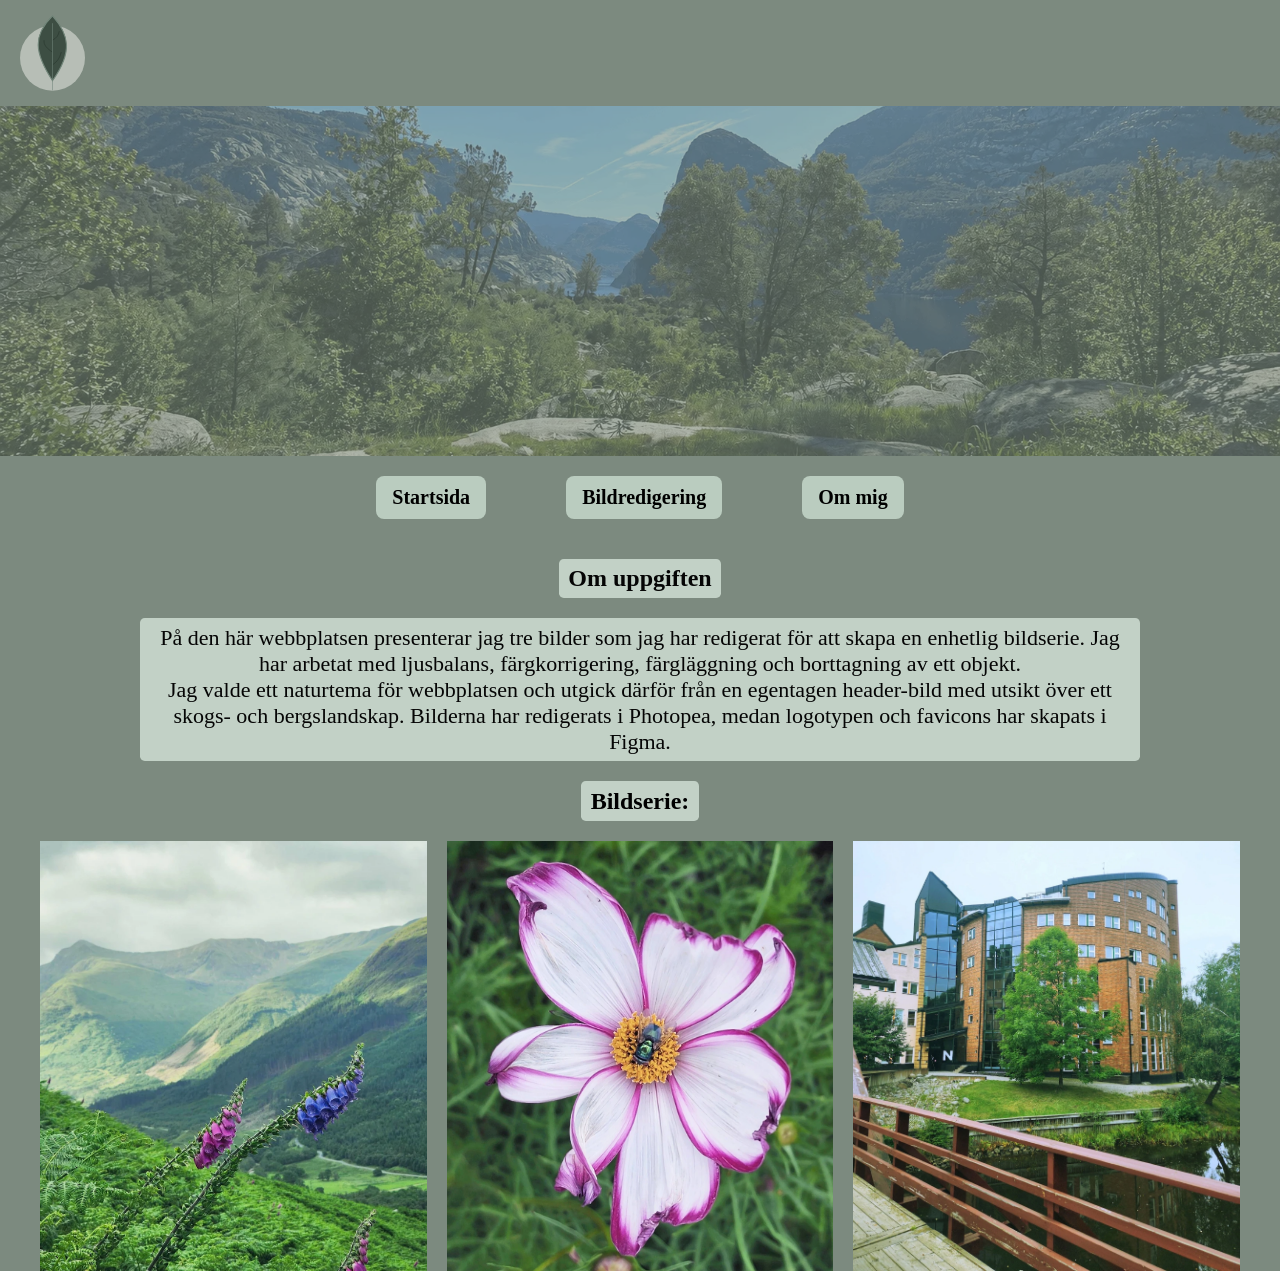
<file: index.html>
<!DOCTYPE html>
<html lang="sv">
<head>
    <meta charset="UTF-8">
    <meta name="viewport" content="width=device-width, initial-scale=1.0">
    <title>Startsida</title>
    <link rel="stylesheet" href="style.css">
<link rel="icon" type="image/png" sizes="32x32" href="favicon.png">
<link rel="icon" type="image/x-icon" href="favicon.ico">
<meta name="description" content="En bildserie med tre naturinspirerade fotografier som har redigerats i Photopea.">
</head>

<body>

    <header>

       <a href="index.html" class="logo-link">
            <img src="images/logo.svg" alt="Logotyp" class="site-logo" width="65" height="76">
        </a>

               <picture>
            <source srcset="images/header.webp" type="image/webp">
            <img src="images/header-komprimerad.jpg"
                 alt="Headerbild som föreställer ett skogs- och bergslandskap"
                 class="header-image"
                 width="1672"
                 height="730"
                 fetchpriority="high">
        </picture>

        <nav>
            <a href="index.html">Startsida</a>
            <a href="bildredigering.html">Bildredigering</a>
            <a href="om-mig.html">Om mig</a>
        </nav>
    </header>

    <main>

    <section class="intro">
        <h1>Om uppgiften</h1>
        <p>
            På den här webbplatsen presenterar jag tre bilder som jag har redigerat för att skapa en enhetlig bildserie. Jag har arbetat med ljusbalans, färgkorrigering, färgläggning och borttagning av ett objekt. <br> Jag valde ett naturtema för webbplatsen och utgick därför från en egentagen header-bild med utsikt över ett skogs- och bergslandskap. Bilderna har redigerats i Photopea, medan logotypen och favicons har skapats i Figma.
        </p>
    </section>

      <section class="image-gallery">
    <h2>Bildserie:</h2>

          <div class="gallery-images">

        <picture>
             <source srcset="images/bildserie001.webp" type="image/webp">
                 <img src="images/bildserie001-komprimerad.jpg"
                         alt="Ett bergslandskap med blommor"
                         width="1467"
                         height="1100">
         </picture>

        <picture>
                    <source srcset="images/bildserie002.webp" type="image/webp">
                    <img src="images/bildserie002-komprimerad.jpg"
                         alt="Blomma med en fluga på"
                         width="1047"
                         height="1500">
        </picture>

        <picture>
                    <source srcset="images/bildserie003.webp" type="image/webp">
                    <img src="images/bildserie003-komprimerad.jpg"
                         alt="Mittuniversitetets campus i Sundsvall"
                         width="1730"
                         height="1800">
        </picture>


    </div>
</section>



    </main>

</body>
</html>
</file>
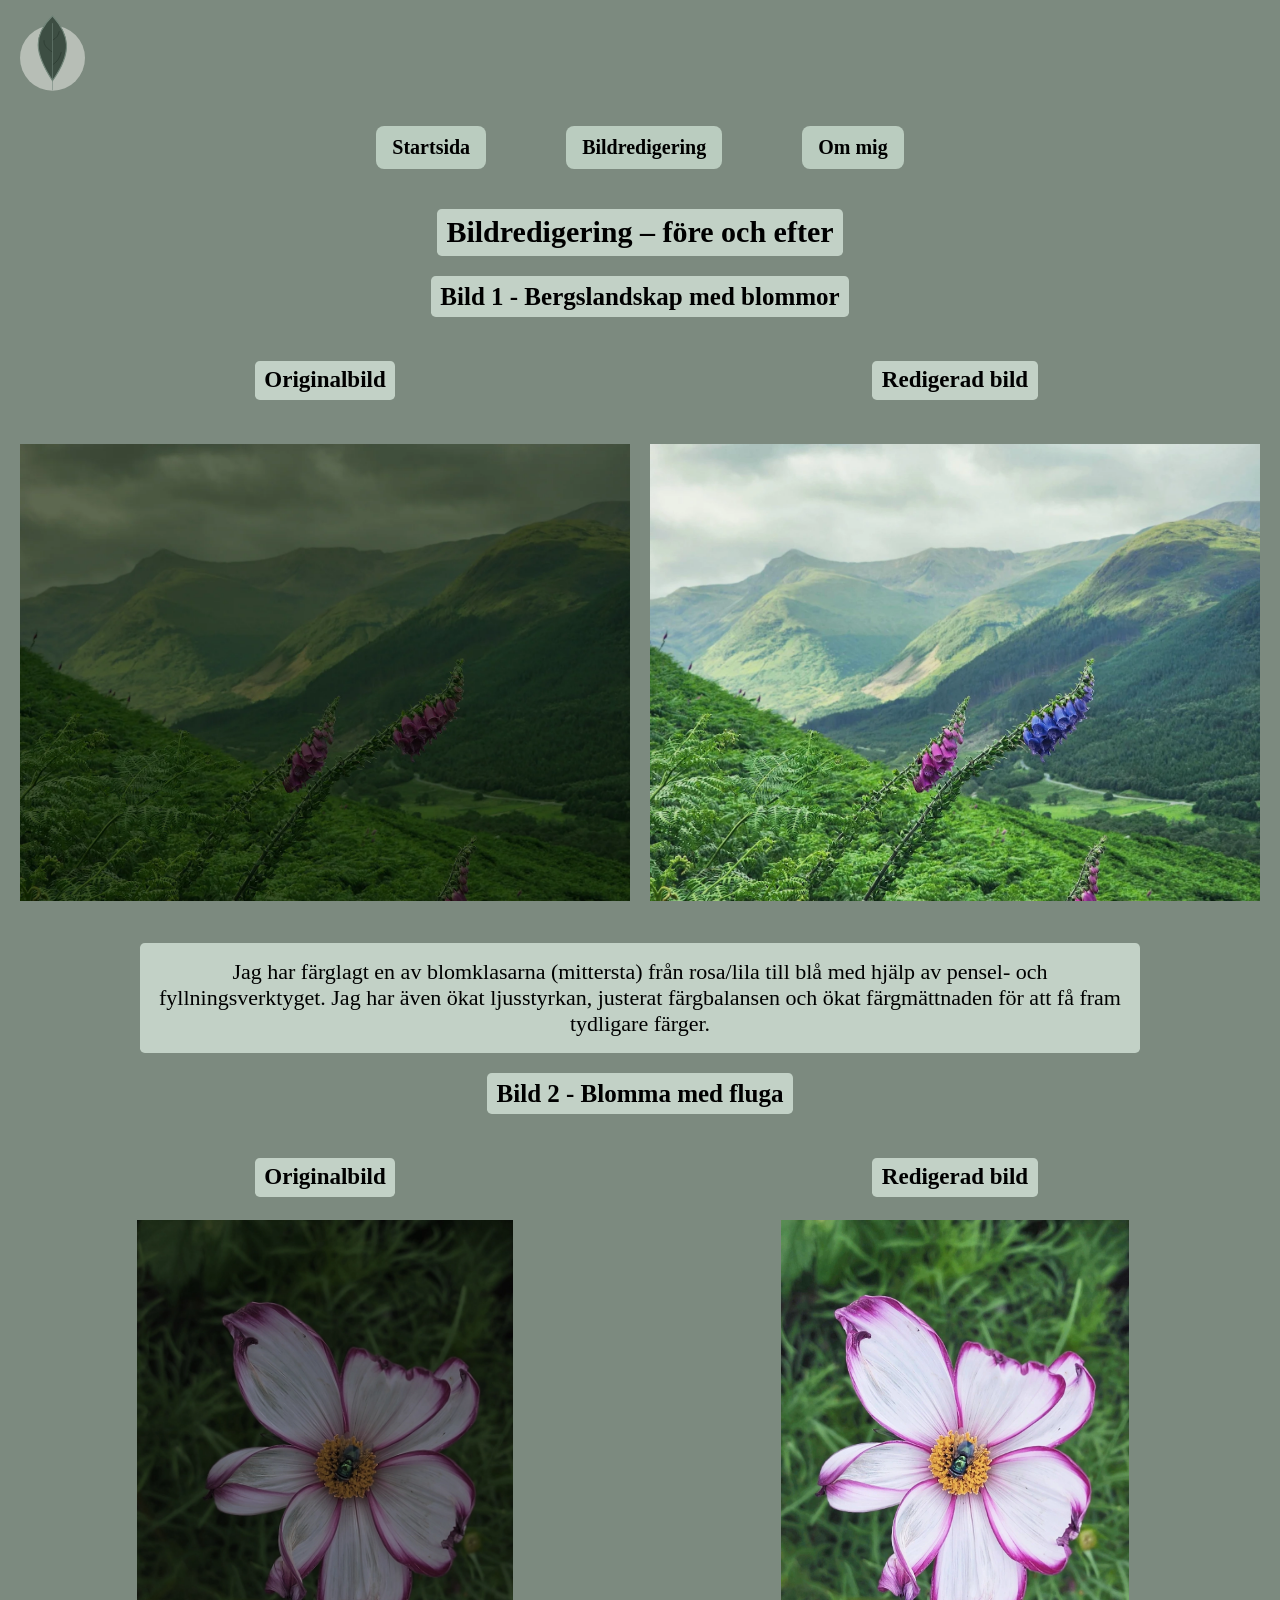
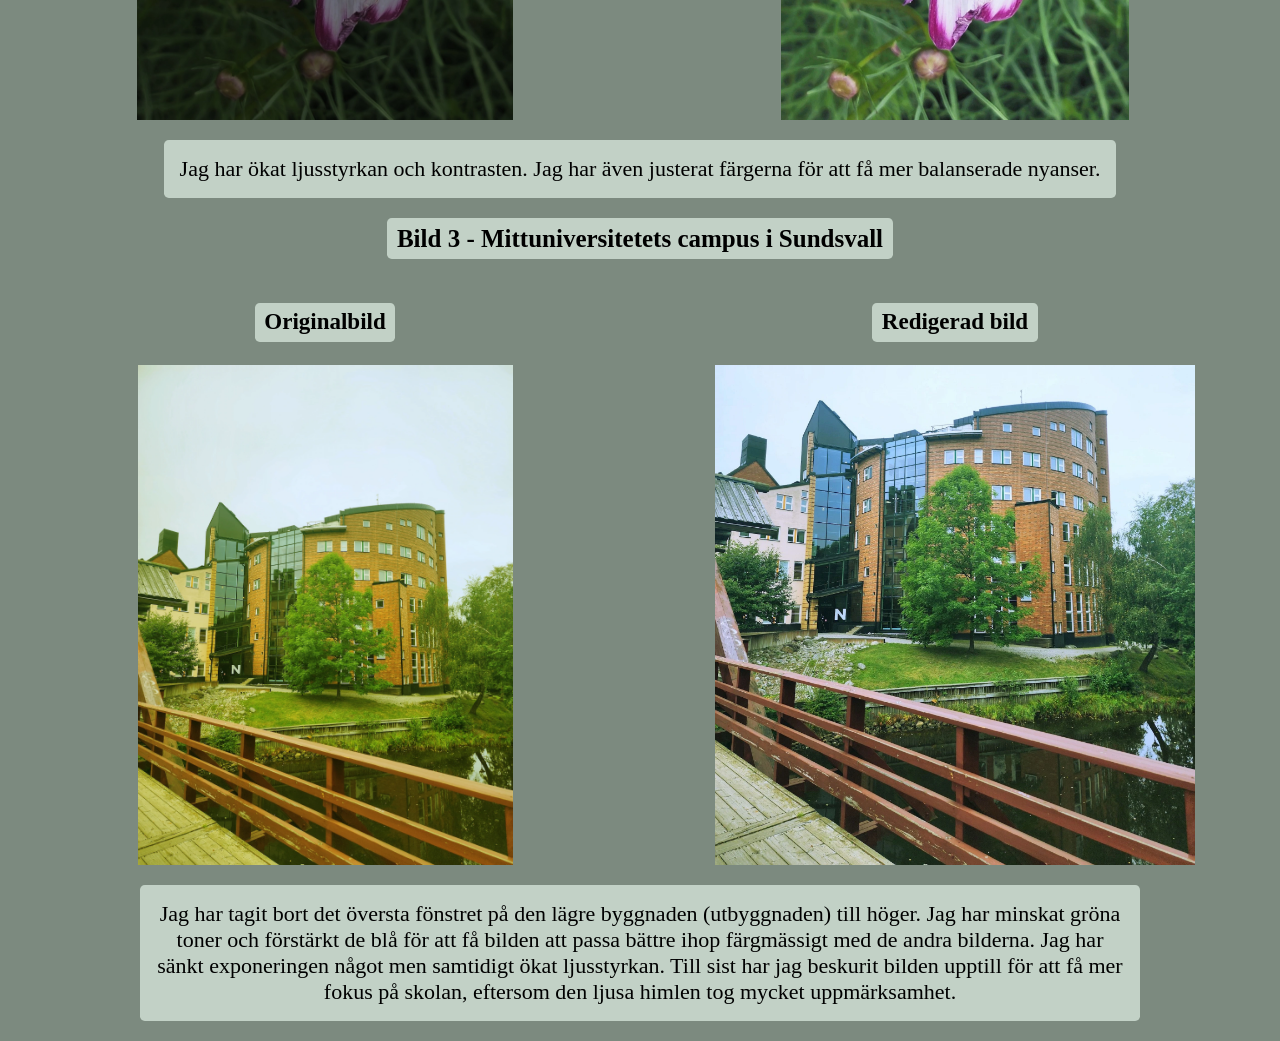
<file: bildredigering.html>
<!DOCTYPE html>
<html lang="sv">
<head>
    <meta charset="UTF-8">
    <meta name="viewport" content="width=device-width, initial-scale=1.0">
    <title>Bildredigering</title>
    <link rel="stylesheet" href="style.css">
    <link rel="icon" type="image/png" sizes="32x32" href="favicon.png">
    <link rel="icon" type="image/x-icon" href="favicon.ico">
    <meta name="description" content="Se originalbilder och redigerade versioner samt läs om bildredigeringen.">
</head>
<body>

    <header>
        <a href="index.html" class="logo-link">
    <img src="images/logo.svg" alt="Logotyp" class="site-logo" width="65" height="76">
        </a>

        <nav>
            <a href="index.html">Startsida</a>
            <a href="bildredigering.html">Bildredigering</a>
            <a href="om-mig.html">Om mig</a>
        </nav>
    </header>

    <main class="image-editing">

    <h1>Bildredigering – före och efter</h1>

    <section>
        <h2>Bild 1 - Bergslandskap med blommor</h2>

        <div class="image-comparison">
            <div>
                <h3>Originalbild</h3>
               <picture>
        <source srcset="images/001-original.webp" type="image/webp">
        <img src="images/001-original-komprimerad.jpg"
         alt="Originalbild som föreställer ett bergslandskap med blommor"
         width="1464"
         height="1098"
         fetchpriority="high">
                </picture>
            </div>

            <div>
                <h3>Redigerad bild</h3>
                <picture>
    <source srcset="images/bildserie001.webp" type="image/webp">
    <img src="images/bildserie001-komprimerad.jpg"
         alt="Redigerad bild som föreställer ett bergslandskap med blommor"
         width="1467"
         height="1100">
                </picture>
            </div>
        </div>

        <p>Jag har färglagt en av blomklasarna (mittersta) från rosa/lila till blå med hjälp av pensel- och fyllningsverktyget. Jag har även ökat ljusstyrkan, justerat färgbalansen och ökat färgmättnaden för att få fram tydligare färger.</p>
    </section>

    <section>
        <h2>Bild 2 - Blomma med fluga</h2>

        <div class="image-comparison">
            <div>
                <h3>Originalbild</h3>
                <picture>
    <source srcset="images/002-original.webp" type="image/webp">
    <img src="images/002-original-komprimerad.jpg"
         alt="Originalbild på en blomma med en fluga på"
         width="824"
         height="1098"
         loading="lazy">
                </picture>
            </div>

            <div>
                <h3>Redigerad bild</h3>
                <picture>
    <source srcset="images/bildserie002.webp" type="image/webp">
    <img src="images/bildserie002-komprimerad.jpg"
         alt="Redigerad bild på en blomma med en fluga på"
         width="1047"
         height="1500"
         loading="lazy">
                </picture>
            </div>
        </div>

        <p>Jag har ökat ljusstyrkan och kontrasten. Jag har även justerat färgerna för att få mer balanserade nyanser.</p>
    </section>

    <section>
        <h2>Bild 3 - Mittuniversitetets campus i Sundsvall</h2>

        <div class="image-comparison">
            <div>
                <h3>Originalbild</h3>
                <picture>
    <source srcset="images/003-original.webp" type="image/webp">
    <img src="images/003-original-komprimerad.jpg"
         alt="Originalbild på Mittuniversitetets campus i Sundsvall"
         width="1725"
         height="2300"
         loading="lazy">
                </picture>
            </div>

            <div>
                <h3>Redigerad bild</h3>
                <picture>
    <source srcset="images/bildserie003.webp" type="image/webp">
    <img src="images/bildserie003-komprimerad.jpg"
         alt="Redigerad bild på Mittuniversitetets campus i Sundsvall"
         width="1730"
         height="1800"
         loading="lazy">
            </picture>
            </div>
        </div>

        <p>Jag har tagit bort det översta fönstret på den lägre byggnaden (utbyggnaden) till höger. Jag har minskat gröna toner och förstärkt de blå för att få bilden att passa bättre ihop färgmässigt med de andra bilderna. Jag har sänkt exponeringen något men samtidigt ökat ljusstyrkan. Till sist har jag beskurit bilden upptill för att få mer fokus på skolan, eftersom den ljusa himlen tog mycket uppmärksamhet.</p>
    </section>
    </main>

</body>
</html>
</file>
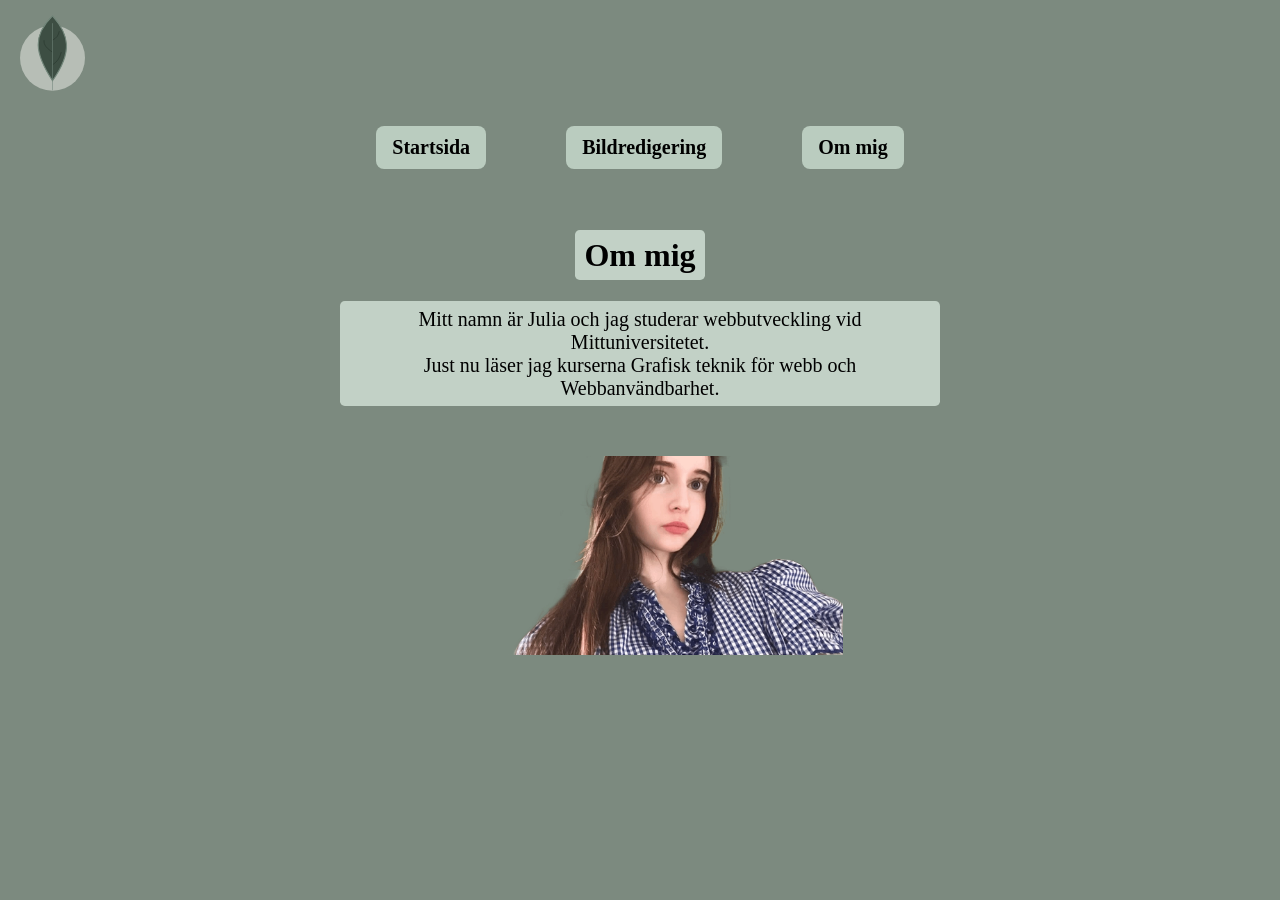
<file: om-mig.html>
<!DOCTYPE html>
<html lang="sv">
<head>
    <meta charset="UTF-8">
    <meta name="viewport" content="width=device-width, initial-scale=1.0">
    <title>Om mig</title>
    <link rel="stylesheet" href="style.css">
    <link rel="icon" type="image/png" sizes="32x32" href="favicon.png">
    <link rel="icon" type="image/x-icon" href="favicon.ico">
    <meta name="description" content="Läs mer om mig och mina studier inom webbutveckling vid Mittuniversitetet.">
</head>
<body>

    <header>
    <a href="index.html" class="logo-link">
    <img src="images/logo.svg" alt="Logotyp" class="site-logo" width="65" height="76">
    </a>

        <nav>
            <a href="index.html">Startsida</a>
            <a href="bildredigering.html">Bildredigering</a>
            <a href="om-mig.html">Om mig</a>
        </nav>
    </header>

    <main class="about-me">
    <h1>Om mig</h1>
<p>
    Mitt namn är Julia och jag studerar webbutveckling vid Mittuniversitetet.<br>
    Just nu läser jag kurserna Grafisk teknik för webb och Webbanvändbarhet.
</p>
      
        <picture>
    <source srcset="images/portrait.webp" type="image/webp">
    <img src="images/portrait.png"
         alt="Porträttbild på mig"
         class="portrait"
         width="1166"
         height="571">
        </picture>
    </main>

</body>
</html>
</file>
<file: style.css>
* {
    box-sizing: border-box;
}

body {
    background-color: rgb(124, 138, 127);
    margin: 0;
}

p,
h1,
h2,
h3 {
    background-color: hwb(137 76% 18%);
    padding: 0.4rem 0.6rem;
    border-radius: 0.3rem;
    width: fit-content;
    margin-left: auto;
    margin-right: auto;
}

.image-editing h1 {
    font-size: 24px;
    text-align: center;
}

/* Startsidan */
/* Logotyp */

.logo-link {
    display: block;
    width: fit-content;
    padding: 15px 20px;
}

.site-logo {
    width: 65px;
    height: auto;
    display: block;
}

/* Headerbild */

.header-image {
    width: 100%;
    height: 180px;
    object-fit: cover;
    display: block;
    opacity: 0.4;
}

/* Navigering */

nav {
    display: flex;
    flex-wrap: wrap;
    justify-content: center;
    gap: 20px;
    padding: 20px;
}

nav a {
    background-color: hwb(136 73% 20%);
    color: #000000;
    text-decoration: none;
    padding: 10px 16px;
    border-radius: 8px;
    font-size: 17px;
}

nav a:hover {
    background-color: lch(24.23% 3.38 162.97);
    color: hsl(128, 27%, 89%);
}

/* Intro text*/
.intro {
    margin: auto;
    padding: 0 20px;
    text-align: left;
    color: hwb(120 2% 98%);
}

.intro h1 {
    margin-bottom: 5px;
}

.intro p {
    margin-top: 0;
    font-size: 20px;
}

/* Bilder startsidan */
.image-gallery {
    display: flex;
    flex-direction: column;
    gap: 10px;
}

.image-gallery h2 {
    margin: 0 auto;
}

.gallery-images {
    display: flex;
    flex-direction: column;
    gap: 10px;
}

.gallery-images picture {
    width: 100%;
}

.gallery-images img {
    width: 100%;
    height: 430px;
    object-fit: cover;
    display: block;
}



/* Bildredigerings bilder */
.image-comparison {
    display: flex;
    flex-direction: column;
    gap: 10px;
}


.image-comparison img {
    width: 100%;
    height: 430px;
    object-fit: cover;
    display: block;
}

.image-editing h2,
.image-editing h3 {
    text-align: center;
}

.image-editing h2 {
    font-size: 21px;
}

.image-editing h3 {
    font-size: 23px;
}


.image-editing p {
    margin: 20px auto;
     padding: 1rem 1rem;
    text-align: left;
    font-size: 20px;
}

/* Om mig */

.about-me {
    text-align: center;
    padding: 20px;
}

.about-me p {
    max-width: 600px;
    margin: 0 auto 20px;
    text-align: center;
    font-size: 20px;
}

.portrait {
    width: 500px;
    max-width: 100%;
    height: auto;
    display: block;
    margin: 50px auto 0;
}

/* Större skärmar */
@media (min-width: 768px) {

/* Headerbild */
    .header-image {
        height: 350px;
    }

/* Navigering */
    nav {
        gap: 80px;
    }

    nav a {
        font-size: 20px;
        font-weight: bold;
    }

    /* Bildgalleriet */
.image-gallery {
      flex-direction: column;
    gap: 20px;
    padding: 0 20px;
}

.gallery-images {
    flex-direction: row;
    gap: 20px;
    padding: 0 20px;
}

.gallery-images picture {
    flex: 1;
    min-width: 0;
}

.intro {
    text-align: center;
}

.intro p {
    max-width: 1000px;
    margin: 20px auto;
    font-size: 22px;
}

/* Bildredigeringssidan */
.image-comparison {
    flex-direction: row;
    gap: 20px;
    padding: 0 20px;
    align-items: flex-start;
}

.image-comparison > div {
    flex: 1;
    min-width: 0;
}

.image-comparison img {
    width: 100%;
    height: 500px;
    object-fit: contain;
    display: block;
}

.image-editing p {
    text-align: center;
    max-width: 1000px;
    font-size: 22px;
}

.image-editing h1 {
    font-size: 30px;
}

.image-editing h2 {
    font-size: 25px;
}

/* Om mig */
.portrait {
    width: 405px;
}




}
</file>
